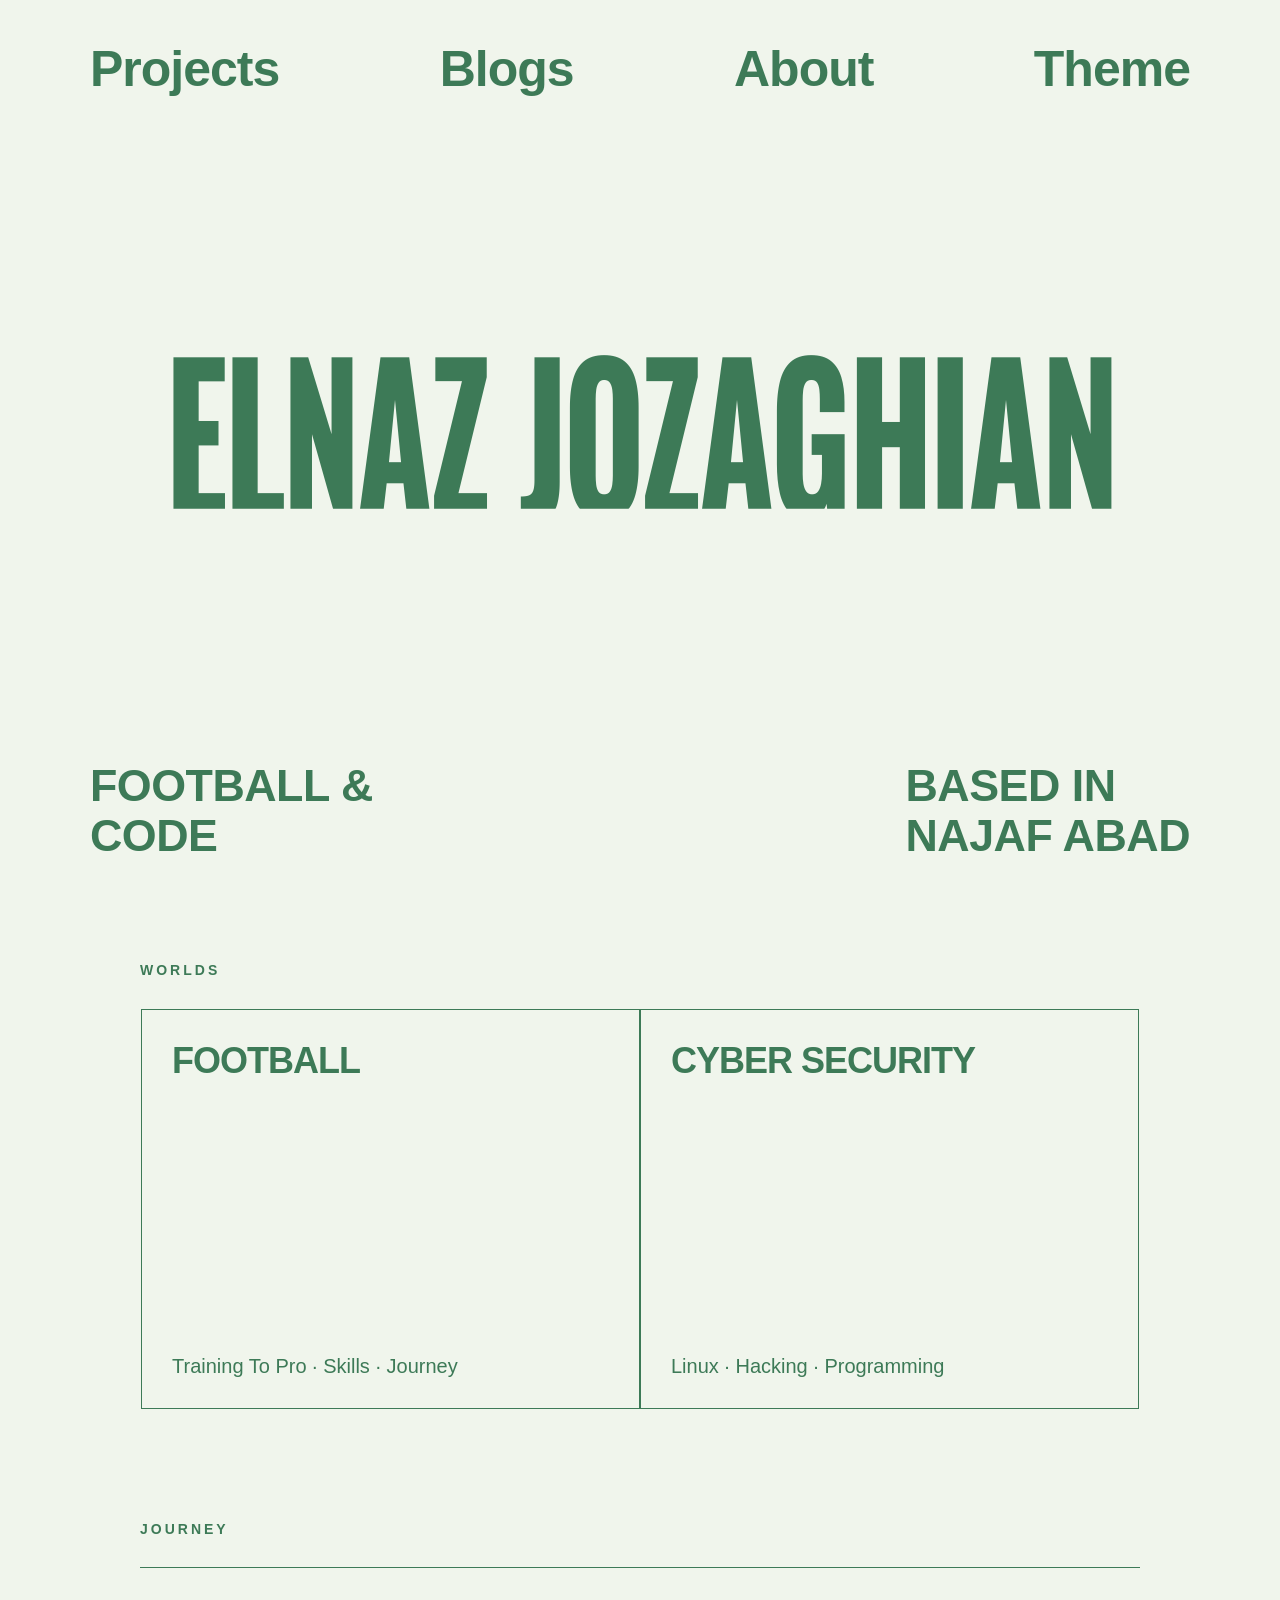
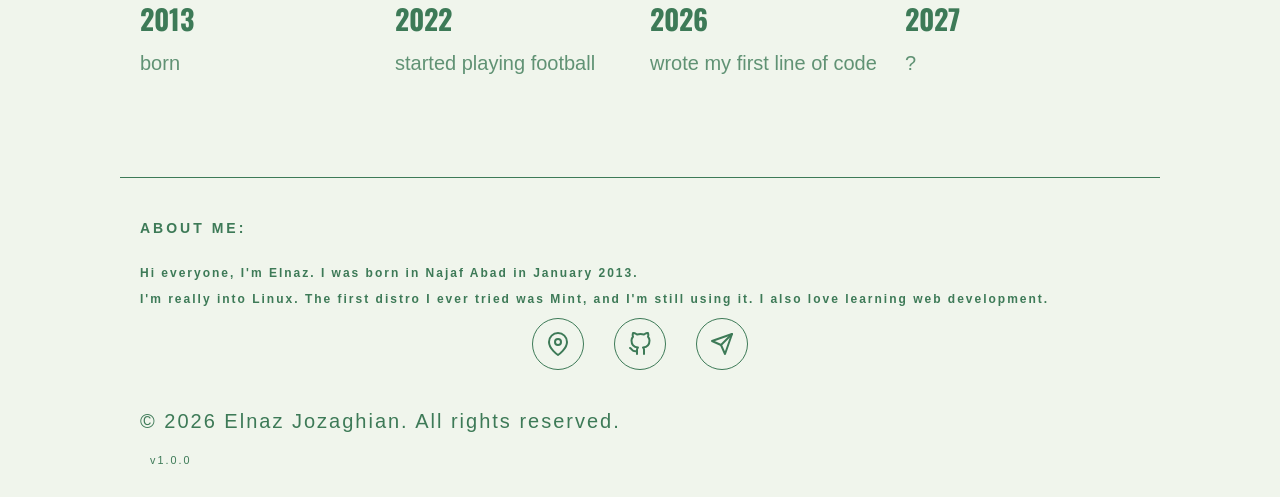
<file: index.html>
<!DOCTYPE html>
<html>
    <head>
        <meta charset="UTF-8">
        <meta name="viewport" content="width=device-width, initial-scale=1.0">
        <title>Elnaz Jozaghian</title>
        <link rel="stylesheet" href="style.css">

    </head>
    <body>
        <header>
            <nav class="top-nav">
                <a href="projects.html">Projects</a>
                <a href="blogs.html">Blogs</a>
                <a href="#about">About</a>
                <div class="theme-dropdown">
                    <a href="#" id="theme-btn">theme</a>

                    <div class="dropdown-content" id="theme-menu">
                        <a href="#" data-theme="theme-mint">Mint</a>
                         <a href="#" data-theme="theme-debian">Debian</a>
                        <a href="#" data-theme="theme-fedora">Fedora</a>
                        <a href="#" data-theme="theme-arch">Arch</a>
                        <a href="#" data-theme="theme-ubuntu">Ubuntu</a>
                        <a href="#" data-theme="theme-kali">Kali</a>
                    </div>
                </div>
            </nav>

            <h1>Elnaz Jozaghian</h1>

            <div class="sub-text">
                <span>FOOTBALL & <br>CODE</span>
                <span>BASED IN <br>NAJAF ABAD</span>
            </div>
        </header>
        <section>
            <h2>Worlds</h2>
            <div class="grid-container">
                <div class="card">
                    <h3>Football</h3>
                    <p>Training To Pro · Skills · Journey</p>
                </div>
                <div class="card">
                    <h3>CYBER SECURITY</h3>
                    <p>Linux · Hacking · Programming</p>
                </div>
            </div>
        </section>

        <section>
            <h2>JOURNEY</h2>
            <div class="timeline">
                <div class="timeline-item">
                    <span class="year">2013</span>
                    <p>born</p>
                </div>
                <div class="timeline-item">
                    <span class="year">2022</span>
                    <p>started playing football</p>
                </div>
                <div class="timeline-item">
                    <span class="year">2026</span>
                    <p>wrote my first line of code</p>
                </div>
                <div class="timeline-item">
                    <span class="year">2027</span>
                    <p>?</p>
                </div>
            </div>
        </section>
        <footer id="about">
            <div class="about-me">
                <h2>About Me:</h2>
                <p>Hi everyone, I'm Elnaz. I was born in Najaf Abad in January 2013.</p>
                <p>I'm really into Linux. The first distro I ever tried was Mint, and I'm still using it. I also love learning web development.</p>
            </div>
        <div class="contact-info">
            <a href="https://maps.google.com/?q=Najaf+Abad,+Iran" target="_blank" class="contact-item">
            <div class="icon-circle">
                <svg xmlns="http://www.w3.org/2000/svg" width="24" height="24" viewBox="0 0 24 24" fill="none" stroke="currentColor" stroke-width="2" stroke-linecap="round" stroke-linejoin="round"><path d="M21 10c0 7-9 13-9 13s-9-6-9-13a9 9 0 0 1 18 0z"></path><circle cx="12" cy="10" r="3"></circle></svg>
            </div>
            </a>

            <a href="https://github.com/elnazjozghyan11" target="_blank" class="contact-item">
            <div class="icon-circle">
                <svg xmlns="http://www.w3.org/2000/svg" width="24" height="24" viewBox="0 0 24 24" fill="none" stroke="currentColor" stroke-width="2" stroke-linecap="round" stroke-linejoin="round"><path d="M9 19c-5 1.5-5-2.5-7-3m14 6v-3.87a3.37 3.37 0 0 0-.94-2.61c3.14-.35 6.44-1.54 6.44-7A5.44 5.44 0 0 0 20 4.77 5.07 5.07 0 0 0 19.91 1S18.73.65 16 2.48a13.38 13.38 0 0 0-7 0C6.27.65 5.09 1 5.09 1A5.07 5.07 0 0 0 5 4.77a5.44 5.44 0 0 0-1.5 3.78c0 5.42 3.3 6.61 6.44 7A3.37 3.37 0 0 0 9 18.13V22"></path></svg>
            </div>
            </a>

            <a href="https://t.me/elnaz_njf" target="_blank" class="contact-item">
            <div class="icon-circle">
                <svg xmlns="http://www.w3.org/2000/svg" width="24" height="24" viewBox="0 0 24 24" fill="none" stroke="currentColor" stroke-width="2" stroke-linecap="round" stroke-linejoin="round">
                    <line x1="22" y1="2" x2="11" y2="13"></line>
                    <polygon points="22 2 15 22 11 13 2 9 22 2"></polygon>
                </svg>
            </div>
            </a>
        </div>
        <p class="copyright">© <span id="year"></span>  Elnaz Jozaghian. All rights reserved.</p>
         <span class="version">v1.0.0</span>
        </footer>
        <script src="script.js"></script>
    </body>
</html>
</file>
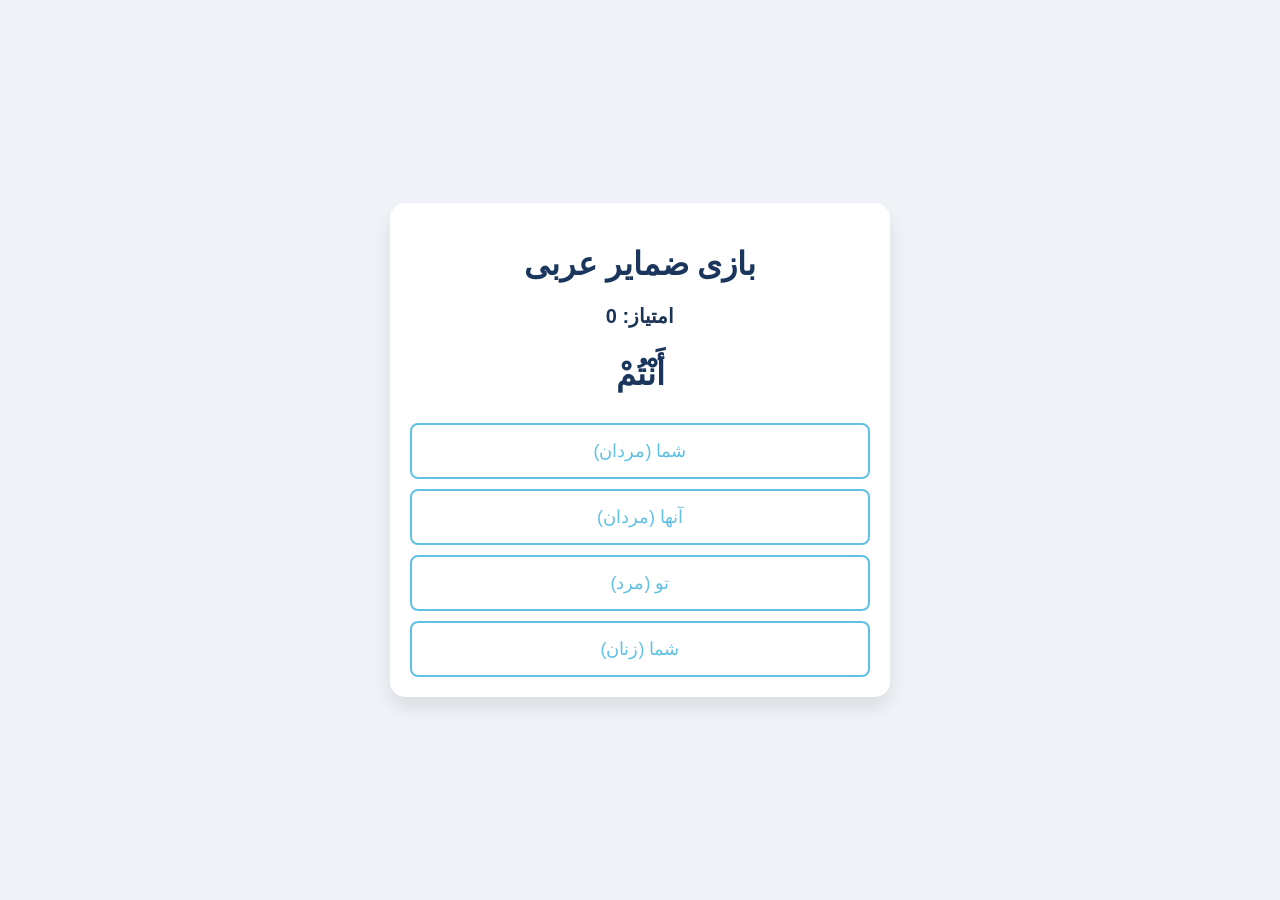
<file: arabic_pronouns/index.html>
<!DOCTYPE html>
<html lang="fa" dir="rtl">
    <head>
        <meta charset="UTF-8">
        <meta name="viewport" content="width=device-width, initial-scale=1.0">
        <title></title>
        <link rel="stylesheet" href="style.css">
    </head>
    <body>
        <div class="quiz-container">
            <h1>بازی ضمایر عربی</h1>
            <div class="score-board">امتیاز: <span id="score">0</span></div>

            <div id="question-container">
                <h2 id="question">درحال بارگذاری...</h2>
                <div id="options-container" class="options">

                </div>
            </div>
            <button id="next-btn" class="hide">سوال بعدی</button>
        </div>
        <script src="script.js"></script>
    </body>
</html>
</file>
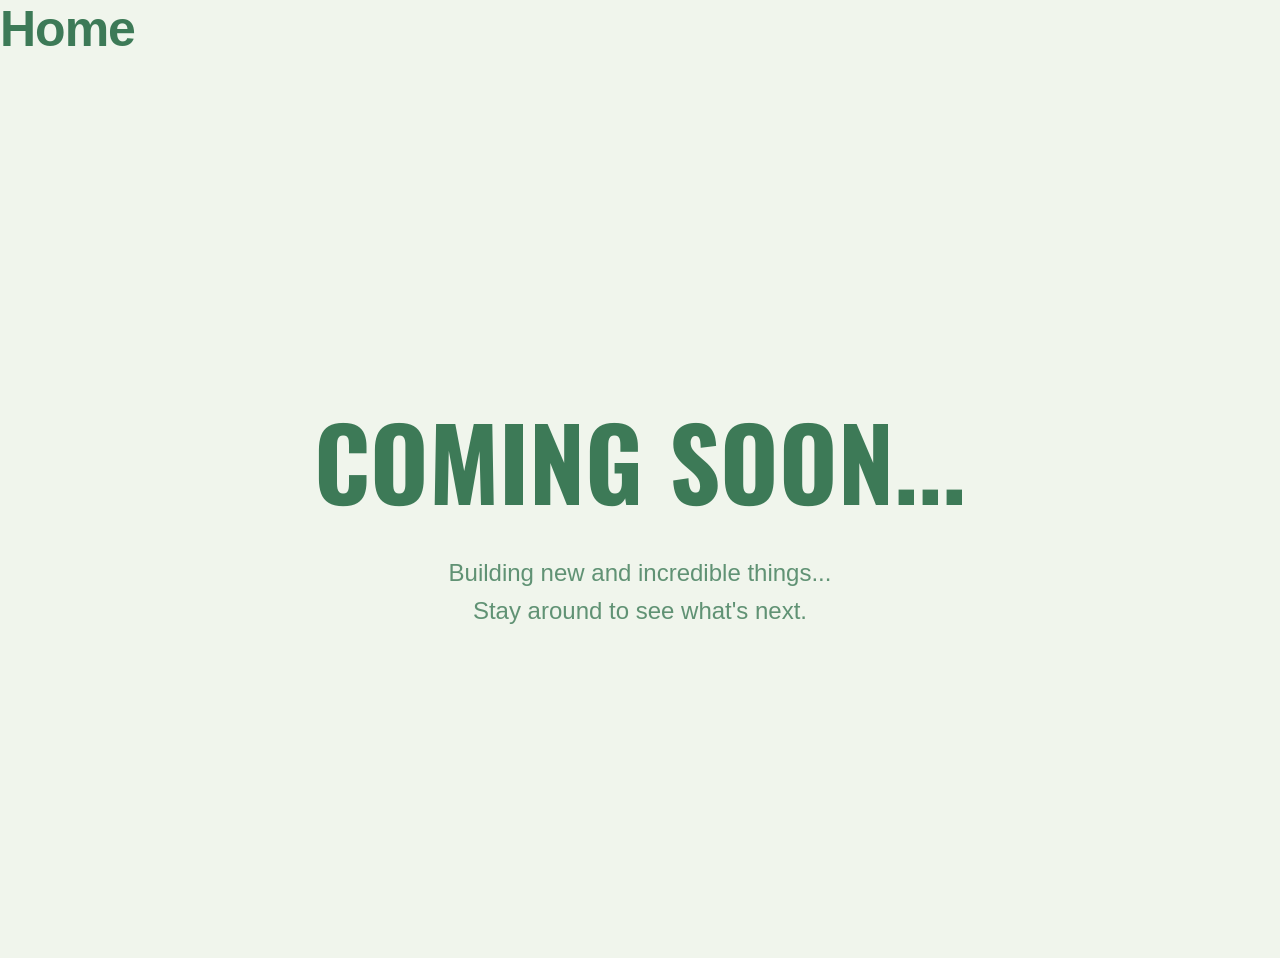
<file: blogs.html>
<!DOCTYPE html> 
<html>
<head>
    <link rel="stylesheet" href="style.css">
    <title>Blogs | Elnaz Jozaghian</title>
</head>
<body>
    <div class="top-nav">
        <a href="index.html">Home</a>
    </div>
    
    <div class="coming-soon">
    <h1>coming soon...</h1>
    <p>Building new and incredible things...<br>
    Stay around to see what's next.</p>

   
    <script src="script.js"></script>
</body>
</html>
</file>
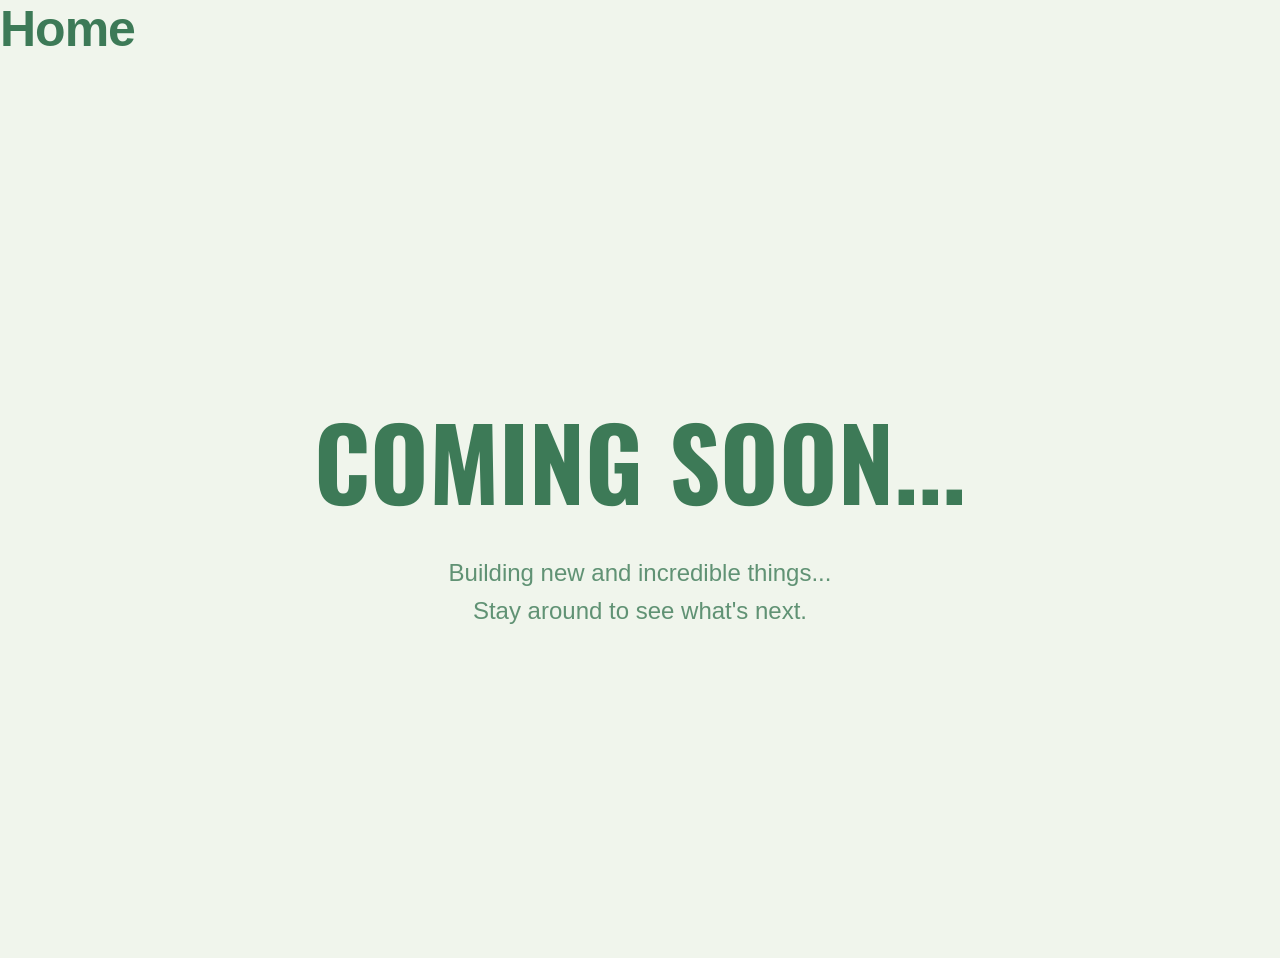
<file: projects.html>
<!DOCTYPE html> 
<html>
<head>
    <link rel="stylesheet" href="style.css">
    <title>Projects | Elnaz Jozaghian</title>
</head>
<body>
    <div class="top-nav">
        <a href="index.html">Home</a>
    </div>
    
    <div class="coming-soon">
    <h1>coming soon...</h1>
    <p>Building new and incredible things...<br>
    Stay around to see what's next.</p>

   
    <script src="script.js"></script>
</body>
</html>
</file>
<file: style.css>
@import url('https://fonts.googleapis.com/css2?family=Oswald:wght@700&display=swap');
:root {
    --bg: #F0F5EC;
    --fg: #3D7A57;
}

html {
    scroll-behavior: smooth;
}

body {
    background-color: var(--bg);
    color: var(--fg);
    font-family: Arial, sans-serif;
    margin: 0;
    padding: 0;
}

header {
    height: 100vh;
    display: flex;
    flex-direction: column;
    justify-content: space-between;
    align-items: center;
    padding: 40px 30px;
    box-sizing: border-box;
    user-select: none;
    -webkit-user-select: none;
}

header h1 {
    font-family: 'Oswald', sans-serif;
    font-size: 11vw;
    margin: 0;
    letter-spacing: -0.03em;
    text-transform: uppercase;
    line-height: 0.8;
    white-space: nowrap;
    max-width: 100%;
    overflow-x: hidden;
    transform: scaleY(1.4);
}

section {
    max-width: 1000px;
    margin: 0 auto;
    padding: 50px 20px;
}

h2 {
    font-size: 14px;
    color: var(--fg);
    letter-spacing: 3px;
    text-transform: uppercase;
    margin-bottom: 30px;
}

.grid-container {
    display: flex;
    flex-wrap: wrap;
    background-color: var(--bg);
    border: 1px solid var(--bg);
}

.card {
    background-color: var(--bg);
    flex: 1;
    min-width: 300px;
    height: 400px;
    padding: 30px;
    display: flex;
    flex-direction: column;
    justify-content: space-between;
    border: 1px solid var(--fg);
    box-sizing: border-box;
}

.card h3 {
    font-size: 36px;
    margin: 0;
    text-transform: uppercase;
    letter-spacing: -1px;
}

.card p {
    color: var(--fg);
    font-size: 20px;
    margin: 0;
}

footer {
    max-width: 1000px;
    margin: 0 auto;
    padding: 30px 20px;
    border-top: 1px solid var(--fg);
    color: var(--fg);
    font-size: 12px;
    letter-spacing: 2px;
}
.top-nav {
    display: flex;
    justify-content: space-between;
    width: 100%;
    max-width: 1100px;
}
.top-nav a {
    color: var(--fg);
    text-decoration: none;
    font-family: Arial, sans-serif;
    font-size: clamp(24px, 4vw, 50px);
    font-weight: bold;
    letter-spacing: -1px;
    text-transform: capitalize;
    transition: opacity 0.3s ease;
}
.top-nav a:hover {
    opacity: 0.5;
}
.sub-text {
    display: flex;
    justify-content: space-between;
    width: 100%;
    max-width: 1100px;
    color: var(--fg);
    font-family: Arial, sans-serif;
    font-size: clamp(20px, 3.5vw, 45px);
    font-weight: bold;
    letter-spacing: -0.5px;
    text-transform: uppercase;
    line-height: 1.1;
}
.theme-dropdown {
    position: relative;
    z-index: 50;
}
.dropdown-content {
   display: none;
   position: absolute;
   top: calc(100% + 5px);
   right: 0;
   min-width: 130px;
   z-index: 100;
   flex-direction: column;
   overflow: hidden;
   border-radius: 12px;

   background: rgba(255, 255, 255, 0.1);
   backdrop-filter: blur(12px);
   -webkit-backdrop-filter: blur(12px);
   border: 1px solid rgba(255, 255, 255, 0.2);
   box-shadow: 0 8px 32px rgba(0, 0, 0, 0.5), 0 0 15px var(--fg);
}
.dropdown-content a.active-theme {
    background-color: var(--fg);
    color: var(--bg);
    font-weight: bold;
    border-radius: 8px;
    margin: 2px 8px;
}
.dropdown-content.show {
    display: flex;
}
.dropdown-content a {
    font-family: 'Oswald', sans-serif;
    padding: 10px 15px;
    font-size: 16px;
    color: var(--fg);
    border-bottom: 1px solid rgba(255, 255, 255, 0.1);
    text-decoration: none;
    display: block;
    text-transform: capitalize;
    transition: all 0.2s ease;

}
.dropdown-content a:last-child {
    border-bottom: none;
}
.dropdown-content a:hover {
    background-color: rgba(255, 255, 255, 0.15);
    color: var(--bg);
}
.timeline {
    display: flex;
    justify-content: space-between;
    border-top: 1px solid var(--fg);
    padding-top: 30px;
    margin-top: 20px;
    gap: 20px;
    flex-wrap: wrap;
    margin-bottom: 50px;
}
.timeline-item {
    flex: 1;
    min-width: 120px;
}
.timeline-item .year {
    display: block;
    font-size: 28px;
    font-family: 'Oswald', sans-serif;
    font-weight: bold;
    margin-bottom: 10px;
    color: var(--fg);
}
.timeline-item p {
    font-size: 20px;
    line-height: 1.4;
    opacity: 0.8;
    margin: 0;
}
.coming-soon {
    display: flex;
    flex-direction: column;
    justify-content: center;
    align-items: center;
    text-align: center;
    min-height: 100vh;
    width: 100%;
    box-sizing: border-box;
    padding: 20px;
}
.coming-soon h1 {
    font-size: clamp(40px, 8vw, 100px);
    margin: 0 0 20px 0;
    text-transform: uppercase;
    font-family: 'Oswald', sans-serif;
}
.coming-soon p {
    font-size: clamp(16px, 2vw, 24px);
    line-height: 1.6;
    opacity: 0.8;
    max-width: 600px;
    margin: 0;
}
.contact-info {
    display: flex;
    justify-content: center;
    gap: 30px;
    flex-wrap: wrap;
    margin-bottom: 40px;
    max-width: 800px;
    margin-left: auto;
    margin-right: auto;
}
.contact-item {
    display: flex;
    align-items: center;
    gap: 15px;
    text-decoration: none;
    color: inherit;
    cursor: pointer;
}
.icon-circle {
    display: flex; 
    justify-content: center;
    align-items: center;
    width: 50px;
    height: 50px;
    border: 1px solid var(--fg);
    border-radius: 50%;
    color: var(--fg);
    transition: all 0.3s ease;
}
.contact-item:hover .icon-circle {
    background-color: var(--fg);
    color: var(--bg);
}
.contact-text a,
.contact-text p {
    font-size: 15px;
    font-family: Arial, sans-serif;
    color: var(--fg);
    text-decoration: none;
    margin: 0;
}
.contact-text a:hover {
    text-decoration: underline;
}
.copyright {
    font-size: 20px;
    color: var(--fg);
    background-color: var(--bg);
}
.about-me {
    padding-top: 0;
    padding-bottom: 0;
    font-weight: bold;
}
.version {
    opacity: 2;
    font-size: 0.9em;
    margin-left: 10px;
}
body.theme-mint {
  --bg: #F0F5EC;
  --fg: #3D7A57;
}

body.theme-fedora {
  --bg: #EAF4FC;
  --fg: #286DA8;
}

body.theme-debian {
  --bg: #F7E9ED;
  --fg: #8E3C58;
}

body.theme-arch {
  --bg: #15212B;
  --fg: #83BBD1;
}

body.theme-ubuntu {
  --bg: #F9E9DF;
  --fg: #A54B32;
}

body.theme-kali {
    --bg: #0F0F0F;
    --fg: #268BEE;
}

@media (max-width: 768px) {

    .top-nav {
        justify-content: center;
        flex-wrap: wrap;
        gap: 15px;
    }
    .top-nav a {
        font-size: 16px;
    }
    header h1 {
        font-size: 9vw;
        transform: scaleY(1.2)
    }
    .sub-text {
        font-size: 12px;
        flex-direction: column;
        align-items: center;
        gap: 10px;
    }
    .grid-container {
        flex-direction: column;
    }
    .card {
        width: 100%;
        height: 200px;
    }
}
</file>
<file: arabic_pronouns/style.css>
:root {
    --bg-color: #F0F4F8;      
    --text-color: #1B365D;     
    --card-bg: #FFFFFF;        
    --score-color: #D4AF37;    
    --btn-bg: #FFFFFF;
    --btn-border: #60C1E5;
    --success-color: #4CAF50;
    --error-color: #E74C3C;
}

* {
    box-sizing: border-box;
    font-family: Arial, sans-serif;
}

body {
    background-color: var(--bg-color);
    display: flex;
    justify-content: center;
    align-items: center;
    min-height: 100vh;
    padding: 20px;
    box-sizing: border-box;
    margin: 0;
    color: var(--text-color);
}

.quiz-container {
    background: var(--card-bg);
    padding: 20px;
    border-radius: 15px;
    box-shadow: 0 10px 20px rgba(0,0,0,0.1);
    width: 90%;
    max-width: 500px;
    text-align: center;
}

.score-board {
    font-size: 20px;
    font-weight: bold;
    margin-bottom: 20px;
    color: #1d3557;
}

#question {
    font-size: 32px;
    margin-bottom: 30px;
}

.options {
    display: flex;
    flex-direction: column;
    gap: 10px;
}

button {
    padding: 15px;
    font-size: 18px;
    border: 2px solid var(--btn-border);
    background: var(--btn-bg);
    color: var(--btn-border);
    border-radius: 8px;
    cursor: pointer;
    transition: 0.3s;
}

button:hover {
    background: var(--btn-border);
    color: var(--card-bg);
}

.correct {
    background-color: var(--success-color) !important;
    color: var(--card-bg) !important;
    border-color: var(--success-color) !important;
}

.wrong {
    background-color: var(--error-color) !important;
    color: var(--card-bg) !important;
    border-color: var(--error-color) !important;
}

.hide {
    display: none;
}

@media (max-width: 480px) {
    .quiz-container {
        padding: 15px;
    }
    #question {
        font-size: 24px; /* سوال یکم کوچیک‌تر میشه که جا بشه */
    }
    button {
        font-size: 16px;
        padding: 12px;
    }
}
</file>
